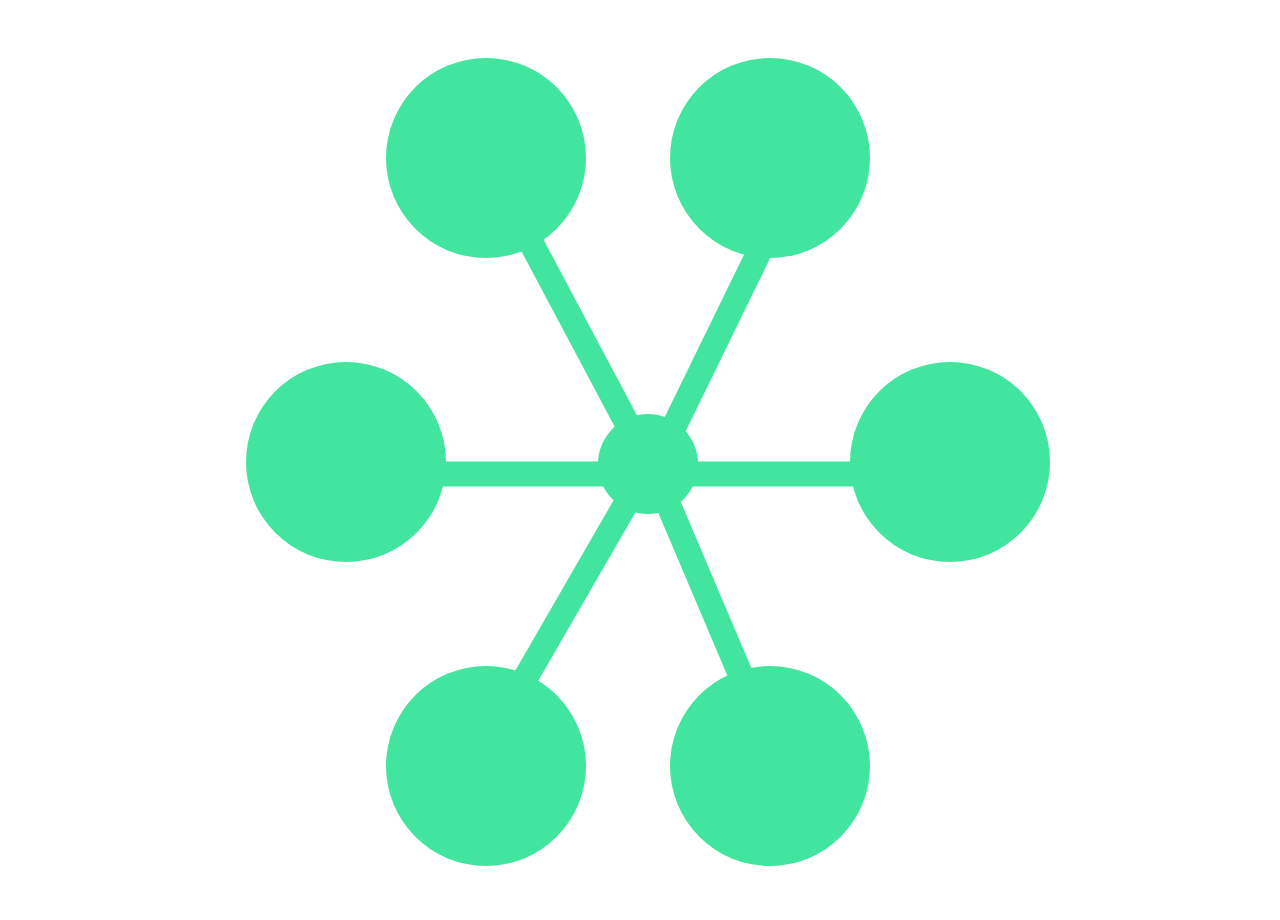
<file: index3.html>
<html>
  <head>
    <title>Relay</title>
    <link rel="stylesheet" type="text/css" href="./index3.css">
  </head>
  <body>
    <div id="wrapper">
      <span class="circles">
        <div id="circle1"></div>
        <div id="circle2"></div>
        <div id="circle3"></div>
        <div id="circle4"></div>
        <div id="circle5"></div>
        <div id="circle6"></div>
        <div id="center"></div>
      </span>
      <div class="spokes">
        <div class="spoke1"></div>
        <div class="spoke2"></div>
        <div class="spoke3"></div>
        <div class="spoke4"></div>
        <div class="spoke5"></div>
        <div class="spoke6"></div>
      </div>
    </div>
  </body>
</html>
</file>
<file: index3.css>
:root {
  --green: #41E59D;
}

body {
  height: 100vh;
  width: 100vw;
}

#wrapper {
  width: 605px;
  margin: 0 auto 0;
  position: relative;
}

.circles {
  animation: expand-contract 5s 0.1s infinite cubic-bezier(1,.015,.295,1.225);
}

#wrapper div {
  display: inline-block;
  border-radius: 50%;
}

#circle1 {
  width: 200px;
  height: 200px;
  background-color: var(--green);
  margin: 50px 40px;
}

#circle2 {
  width: 200px;
  height: 200px;
  background-color: var(--green);
  margin: 50px 40px;
}

#circle3 {
  width: 200px;
  height: 200px;
  background-color: var(--green);
  margin: 50px 200px 50px -100px;
}

#circle4 {
  width: 200px;
  height: 200px;
  background-color: var(--green);
  margin: 50px -100px 50px 200px;
}

#circle5 {
  width: 200px;
  height: 200px;
  background-color: var(--green);
  margin: 50px 40px;
}

#circle6 {
  width: 200px;
  height: 200px;
  background-color: var(--green);
  margin: 50px 40px;
}

#center {
  width: 100px;
  height: 100px;
  background-color: var(--green);
  position: absolute;
  top: 50%;
  left: 50%;
  transform: translateX(-50%) translateY(-50%);
}

.spokes {
  animation: rotate 5s 0.1s infinite cubic-bezier(1,.015,.295,1.225);
  position: absolute;
  border-radius: 0 !important;
  top: 50%;
  left: 50%;
  transform: translateY(-50%) translateX(-50%);
}

.spoke1 {
  width: 25px;
  height: 300px;
  background: var(--green);
  border-radius: 0 !important;
  position: absolute;
  transform: rotate(-28deg) translateY(-300px) translateX(60px);
}

.spoke2 {
  width: 25px;
  height: 300px;
  background: var(--green);
  border-radius: 0 !important;
  position: absolute;
  transform: rotate(26deg) translateY(-300px) translateX(-70px);
}

.spoke3 {
  width: 25px;
  height: 300px;
  background: var(--green);
  border-radius: 0 !important;
  position: absolute;
  transform: rotate(90deg) translateY(-150px) translateX(-140px);
}

.spoke4 {
  width: 25px;
  height: 300px;
  background: var(--green);
  border-radius: 0 !important;
  position: absolute;
  transform: rotate(90deg) translateY(150px) translateX(-140px);
}

.spoke5 {
  width: 25px;
  height: 300px;
  background: var(--green);
  border-radius: 0 !important;
  position: absolute;
  transform: rotate(-23deg) translateX(50px);
}

.spoke6 {
  width: 25px;
  height: 300px;
  background: var(--green);
  border-radius: 0 !important;
  position: absolute;
  transform: rotate(30deg) translateX(-85px);
}

@keyframes rotate {
  0% {
    transform: rotate(0deg);
  }
  12.5% {
    transform: rotate(45deg);
  }
  25% {
    transform: rotate(90deg);
  }
  37.5% {
    transform: rotate(135deg);
  }
  50% {
    transform: rotate(180deg);
  }
  62.5%  {
    transform: rotate(225deg);
  }
  75%  {
    transform: rotate(270deg);
  }
  87.5%  {
    transform: rotate(315deg);
  }
  100%  {
    transform: rotate(360deg);
  }
}

@keyframes expand-contract {
  0% {
    transform: translateZ(0);
  }
  12.5% {
    transform: translateZ(0);
  }
  25% {
    transform: translateZ(150px);
  }
  37.5% {
    transform: translateZ(300px);
  }
  50% {
    transform: translateZ(300px);
  }
  62.5%  {
    transform: translateZ(300px);
  }
  75%  {
    transform: translateZ(150px);
  }
  87.5%  {
    transform: translateZ(0);
  }
  100%  {
    transform: translateZ(0);
  }
}
</file>
